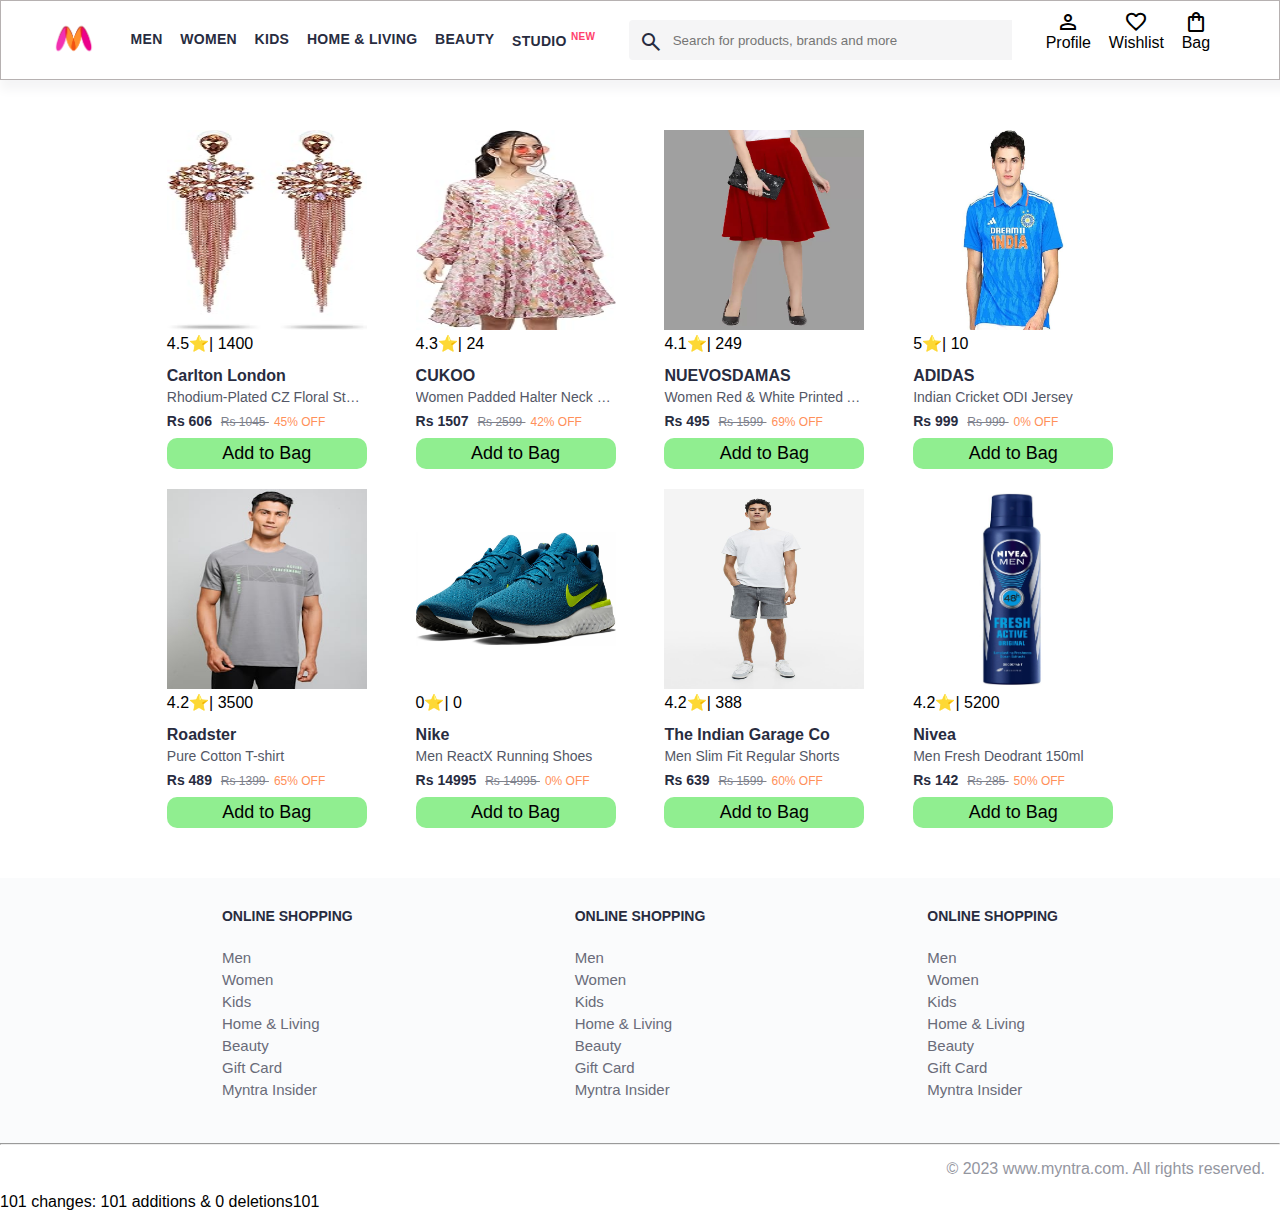
<file: index.html>
<!DOCTYPE html>
<html lang="en">
<head>
    <title>Myntra Functional Clone</title>
    <link rel="stylesheet" href="./style.css">
    <link rel="stylesheet" href="https://fonts.googleapis.com/css2?family=Material+Symbols+Outlined:opsz,wght,FILL,GRAD@20..48,100..700,0..1,-50..200" />
</head>
<body>
    <header>
        <div class="logo_container">
            <a href="#"><img class="myntra_home" src="./images/myntra logo.webp" alt="Myntra Home"></a>
        </div>
        <nav class="nav_bar">
            <a href="#">Men</a>
            <a href="#">Women</a>
            <a href="#">Kids</a>
            <a href="#">Home & Living</a>
            <a href="#">Beauty</a>
            <a href="#">Studio <sup>New</sup></a>
        </nav>
        <div class="search_bar">
            <span class="material-symbols-outlined search_icon">search</span>
            <input class="search_input" placeholder="Search for products, brands and more">
        </div>
        <div class="action_bar">
            <div class="action_container">
                <span class="material-symbols-outlined action_icon">person</span>
                <span class="action_name">Profile</span>
            </div>

            <div class="action_container">
                <span class="material-symbols-outlined action_icon">favorite</span>
                <span class="action_name">Wishlist</span>
            </div>

            <a class="action_container" href="./bag.html">
                <span class="material-symbols-outlined action_icon">shopping_bag</span>
                <span class="action_name">Bag</span>
                <span class="bag-item-count">0</span>
            </a>
        </div>
    </header>
    <main>
        <div class="items-container">
           
        </div>
    </main>
    <footer>
        <div class="footer_container">
            <div class="footer_column">
                <h3>ONLINE SHOPPING</h3>

                <a href="#">Men</a>
                <a href="#">Women</a>
                <a href="#">Kids</a>
                <a href="#">Home & Living</a>
                <a href="#">Beauty</a>
                <a href="#">Gift Card</a>
                <a href="#">Myntra Insider</a>
            </div>

            <div class="footer_column">
                <h3>ONLINE SHOPPING</h3>

                <a href="#">Men</a>
                <a href="#">Women</a>
                <a href="#">Kids</a>
                <a href="#">Home & Living</a>
                <a href="#">Beauty</a>
                <a href="#">Gift Card</a>
                <a href="#">Myntra Insider</a>
            </div>

            <div class="footer_column">
                <h3>ONLINE SHOPPING</h3>

                <a href="#">Men</a>
                <a href="#">Women</a>
                <a href="#">Kids</a>
                <a href="#">Home & Living</a>
                <a href="#">Beauty</a>
                <a href="#">Gift Card</a>
                <a href="#">Myntra Insider</a>
            </div>
        </div>
        <hr>

        <div class="copyright">
            © 2023 www.myntra.com. All rights reserved.
        </div>
    </footer>
      
    101 changes: 101 additions & 0 deletions101  


    <script src="./item.js"></script>
    <script src="./index.js"></script>
</body>
</file>
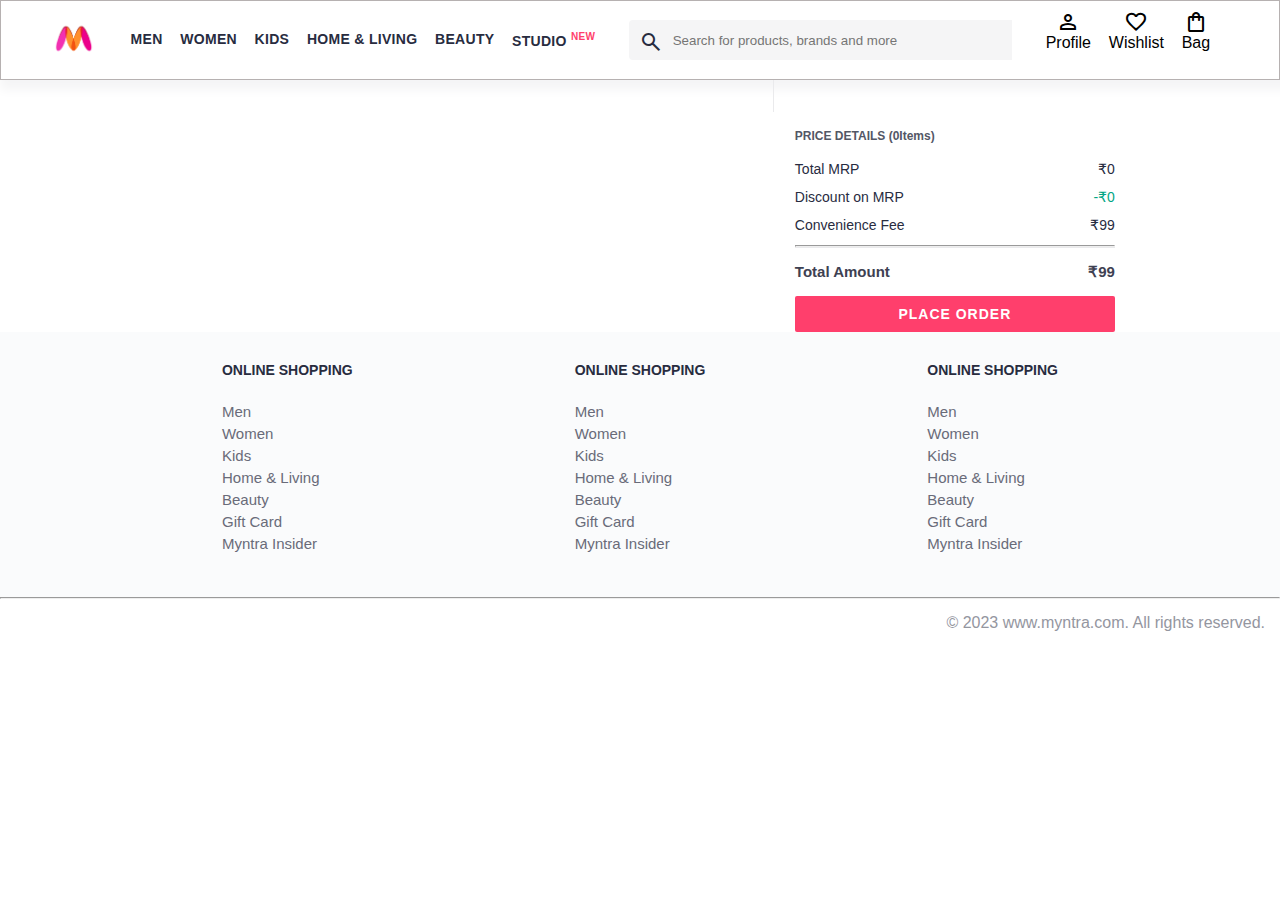
<file: bag.html>
<!DOCTYPE html>
<html lang="en">
<head>
    <title>Myntra Clone</title>
    <link rel="stylesheet" href="./style.css">
    <link rel="stylesheet" href="./bag.css">
    <link rel="stylesheet" href="https://fonts.googleapis.com/css2?family=Material+Symbols+Outlined:opsz,wght,FILL,GRAD@20..48,100..700,0..1,-50..200" />
</head>
<body>
    <header>
        <div class="logo_container">
            <a href="#"><img class="myntra_home" src="./images/myntra logo.webp" alt="Myntra Home"></a>
        </div>
        <nav class="nav_bar">
            <a href="#">Men</a>
            <a href="#">Women</a>
            <a href="#">Kids</a>
            <a href="#">Home & Living</a>
            <a href="#">Beauty</a>
            <a href="#">Studio <sup>New</sup></a>
        </nav>
        <div class="search_bar">
            <span class="material-symbols-outlined search_icon">search</span>
            <input class="search_input" placeholder="Search for products, brands and more">
        </div>
        <div class="action_bar">
            <div class="action_container">
                <span class="material-symbols-outlined action_icon">person</span>
                <span class="action_name">Profile</span>
            </div>

            <div class="action_container">
                <span class="material-symbols-outlined action_icon">favorite</span>
                <span class="action_name">Wishlist</span>
            </div>

            <div class="action_container">
                <span class="material-symbols-outlined action_icon">shopping_bag</span>
                <span class="action_name">Bag</span>
                <span class="bag-item-count">0</span>
            </div>
        </div>
    </header>

    <main>
      <div class="bag-page">
        <div class="bag-items-container">
            
        </div>
        <div class="bag-summary">
           
            
        </div>
      </div>
     
       

      
    </main>

    <footer>
        <div class="footer_container">
            <div class="footer_column">
                <h3>ONLINE SHOPPING</h3>

                <a href="#">Men</a>
                <a href="#">Women</a>
                <a href="#">Kids</a>
                <a href="#">Home & Living</a>
                <a href="#">Beauty</a>
                <a href="#">Gift Card</a>
                <a href="#">Myntra Insider</a>
            </div>

            <div class="footer_column">
                <h3>ONLINE SHOPPING</h3>

                <a href="#">Men</a>
                <a href="#">Women</a>
                <a href="#">Kids</a>
                <a href="#">Home & Living</a>
                <a href="#">Beauty</a>
                <a href="#">Gift Card</a>
                <a href="#">Myntra Insider</a>
            </div>

            <div class="footer_column">
                <h3>ONLINE SHOPPING</h3>

                <a href="#">Men</a>
                <a href="#">Women</a>
                <a href="#">Kids</a>
                <a href="#">Home & Living</a>
                <a href="#">Beauty</a>
                <a href="#">Gift Card</a>
                <a href="#">Myntra Insider</a>
            </div>
        </div>
        <hr>

        <div class="copyright">
            © 2023 www.myntra.com. All rights reserved.
        </div>
    </footer>

    <script src="item.js"></script>
    <script src="index.js"></script>
    <script src="bag.js"></script>
</body>
</html>
</file>
<file: style.css>
*{
    margin: 0;
    padding: 0;
    font-family: Helvetica,Arial,sans-serif;
    box-sizing: border-box;
}
/* header */
header{
    height: 80px;
    background-color: #ffffff;
    display: flex;
    align-items: center;
    justify-content: space-between;
    border: 1px solid  #b6b1b1;
    box-shadow: 10px 0px 10px 10px #f5f5f6;
}
.myntra_home {
    height: 45px;
}
.logo_container {
    margin-left: 4%;
}
.action_bar {
    margin-right: 4%;
}
.nav_bar {
    display: flex;
    min-width: 500px;
    justify-content: space-evenly;
}
.nav_bar a {
    font-size: 14px;
    letter-spacing: .3px;
    color: #282c3f;
    font-weight: 700;
    text-transform: uppercase;
    text-decoration: none;
    padding: 28px 0;
}
.nav_bar a:hover {
    border-bottom: 4px solid #f54e77;
}
.nav_bar a sup {
    color: #ff3f6c;
    font-size: 10px;
} 
.search_bar {
    height: 40px;
    min-width: 200px;
    width: 30%;
    display: flex;
    align-items: center;
}
.search_icon {
    box-sizing: content-box; 
    height: 20px;
    padding: 10px;
    background-color: #f5f5f6;
    color: #282c3f;
    font-weight: 300;
    border-radius: 4px 0 0 4px;
}
.search_input {
    color: #696e79;
    background-color: #f5f5f6;
    flex-grow: 1;
    height: 40px;
    border: none;
}
.action_bar {
    display: flex;
    min-width: 200px;
    justify-content: space-evenly;
}
.action_container {
    display: flex;
    flex-direction: column; 
    align-items: center;
}

/* main */

.items-container {
    width: 80%;
    margin: 40px 10%;
    display: flex;
    justify-content:space-evenly ;
    flex-wrap: wrap;
}
.item-container {
    width: 200px;
    margin: 10px;
}
.item-img {
    width: 100%;
    height: 200px;
}
.rating {
    font-size: 12px;
    font-weight: 700;
}
.company-name {
    margin-top: 15px;
    font-size: 16px;
    font-weight: 700;
    line-height: 1;
    color: #282c3f;
    margin-bottom: 6px;
    overflow: hidden;
    text-overflow: ellipsis;
    white-space: nowrap;
}
.item-name {
    color: #535766;
    font-size: 14px;
    line-height: 1;
    margin-bottom: 0;
    margin-top: 0;
    overflow: hidden;
    text-overflow: ellipsis;
    white-space: nowrap;
    font-weight: 400;
    display: block;
}
.price {
    margin-top: 10px;
    font-size: 14px;
    line-height: 15px;
    color: #282c3f;
    white-space: nowrap;
}
.current-price {
    font-size: 14px;
    font-weight: 700;
    color: #282c3f;
}
.original-price {
    text-decoration: line-through;
    color: #7e818c;
    font-weight: 400;
    margin-left: 5px;
    font-size: 12px;
}
.discount {
    color: #ff905a;
    font-weight: 400;
    font-size: 12px;
    margin-left: 5px;
}
.add-bag-btn{
    margin-top: 8px;
    font-size: 18px;
    width: 100%;
    background-color: lightgreen;
    border: none;
    padding: 5px 15px;
    border-radius: 10px;
    cursor: pointer;
}

.bag-item-count {
    background-color: #f16565;
    white-space: nowrap;
    text-align: center;
    line-height: 18px;
    padding: 0 6px;
    height: 18px;
    position: relative;
    border-radius: 50%;
    font-size: 12px;
    color: #fff;
    left: 13px;
    top: -44px;
    font-weight: 700;
    cursor: pointer;
}
.action_container {
    text-decoration: none;
}
a.action_container:link {
    color:black;
}
/* footer */
.footer_container {
    padding: 30px 0px 40px 0px;
    background: #FAFBFC;
    display: flex;
    justify-content: space-evenly;
}
.footer_column {
    display: flex;
    flex-direction: column;
}
.footer_column h3 {
    color: #282c3f;
    font-size: 14px;
    margin-bottom: 25px;
}
.footer_column a {
    color: #696b79;
    font-size: 15px;
    text-decoration: none;
    padding-bottom: 5px;
}
.copyright {
    color: #94969f;
    text-align: end;
    padding: 15px;
}
</file>
<file: bag.css>
.bag-page {

  width: 75%;
  margin-left: 12.5%;
}
.bag-items-container {
  

  display: inline-block;
  width: 64%;
  padding-right: 20px;
  border-right: 1px solid #eaeaec;
  padding-top: 32px;
  color: #282c3f;
  font-size: 13px;
  line-height: 1.42857143;
}
.bag-item-container {
  margin-bottom: 8px;
  background: #fff;
  font-size: 14px;
  border: 1px solid #eaeaec;
  border-radius: 4px;
  position: relative;
  padding: 12px 12px 0;
}
.item-left-part {
  position: absolute;
  background: rgb(255, 242, 223);
  height: 148px;
  width: 111px;
}
.bag-item-img{
  
}

.item-right-part {
  padding-left: 12px;
  position: relative;
  min-height: 148px;
  margin-left: 111px;
  margin-bottom: 12px;
}
.bag-item-img {
  width: 100%;
  height: 100%;
}

.return-period {
  display: inline-flex;
  font-size: 14px;
  padding-top: 8px;
}

.return-period-days {
  font-weight: 700;
  margin-right: 4px;
}

.delivery-details {
  margin-top: 5px;
  color: #282c3f;
  font-size: 12px;
  letter-spacing: -.1px;
  margin-bottom: 8px;
  line-height: 15px;
}

.delivery-details-days {
  color: #03a685;
}
.remove-from-cart {
  position: absolute;
  font-size: 25px;
  top: 10px;
  right: 18px;
  width: 14px;
  height: 14px;
  cursor: pointer;
}
  
  
  
.bag-summary {
  
  vertical-align: top;
  display: inline-block;
  width: 35%;
  padding: 24px 0 0 16px;
  color: #282c3f;
  font-size: 13px;
  line-height: 1.42857143;
}
  
.bag-details-container {
  margin-bottom: 16px;
}
  
.price-header {
  font-size: 12px;
  font-weight: 700;
  margin: 24px 0 16px;
  color: #535766;
}
  
.price-item {
  margin-bottom: 12px;
  line-height: 16px;
  font-size: 14px;
  color: #282c3f;
}
  
.price-item-value {
  float: right;
}
  
.priceDetail-base-discount {
  color: #03a685;
}
  
.price-footer {
  font-weight: 700;
  font-size: 15px;
  padding-top: 16px;
  border-top: 1px solid #eaeaec;
  color: #3e4152;
  line-height: 16px;
}
  
.btn-place-order {
  width: 100%;
  letter-spacing: 1px;
  font-size: 14px;
  font-weight: 600;
  border-radius: 2px;
  border-width: 0px;
  padding: 10px 16px;
  background-color: rgb(255, 63, 108);
  color: rgb(255, 255, 255);
  cursor: pointer;
}
</file>
